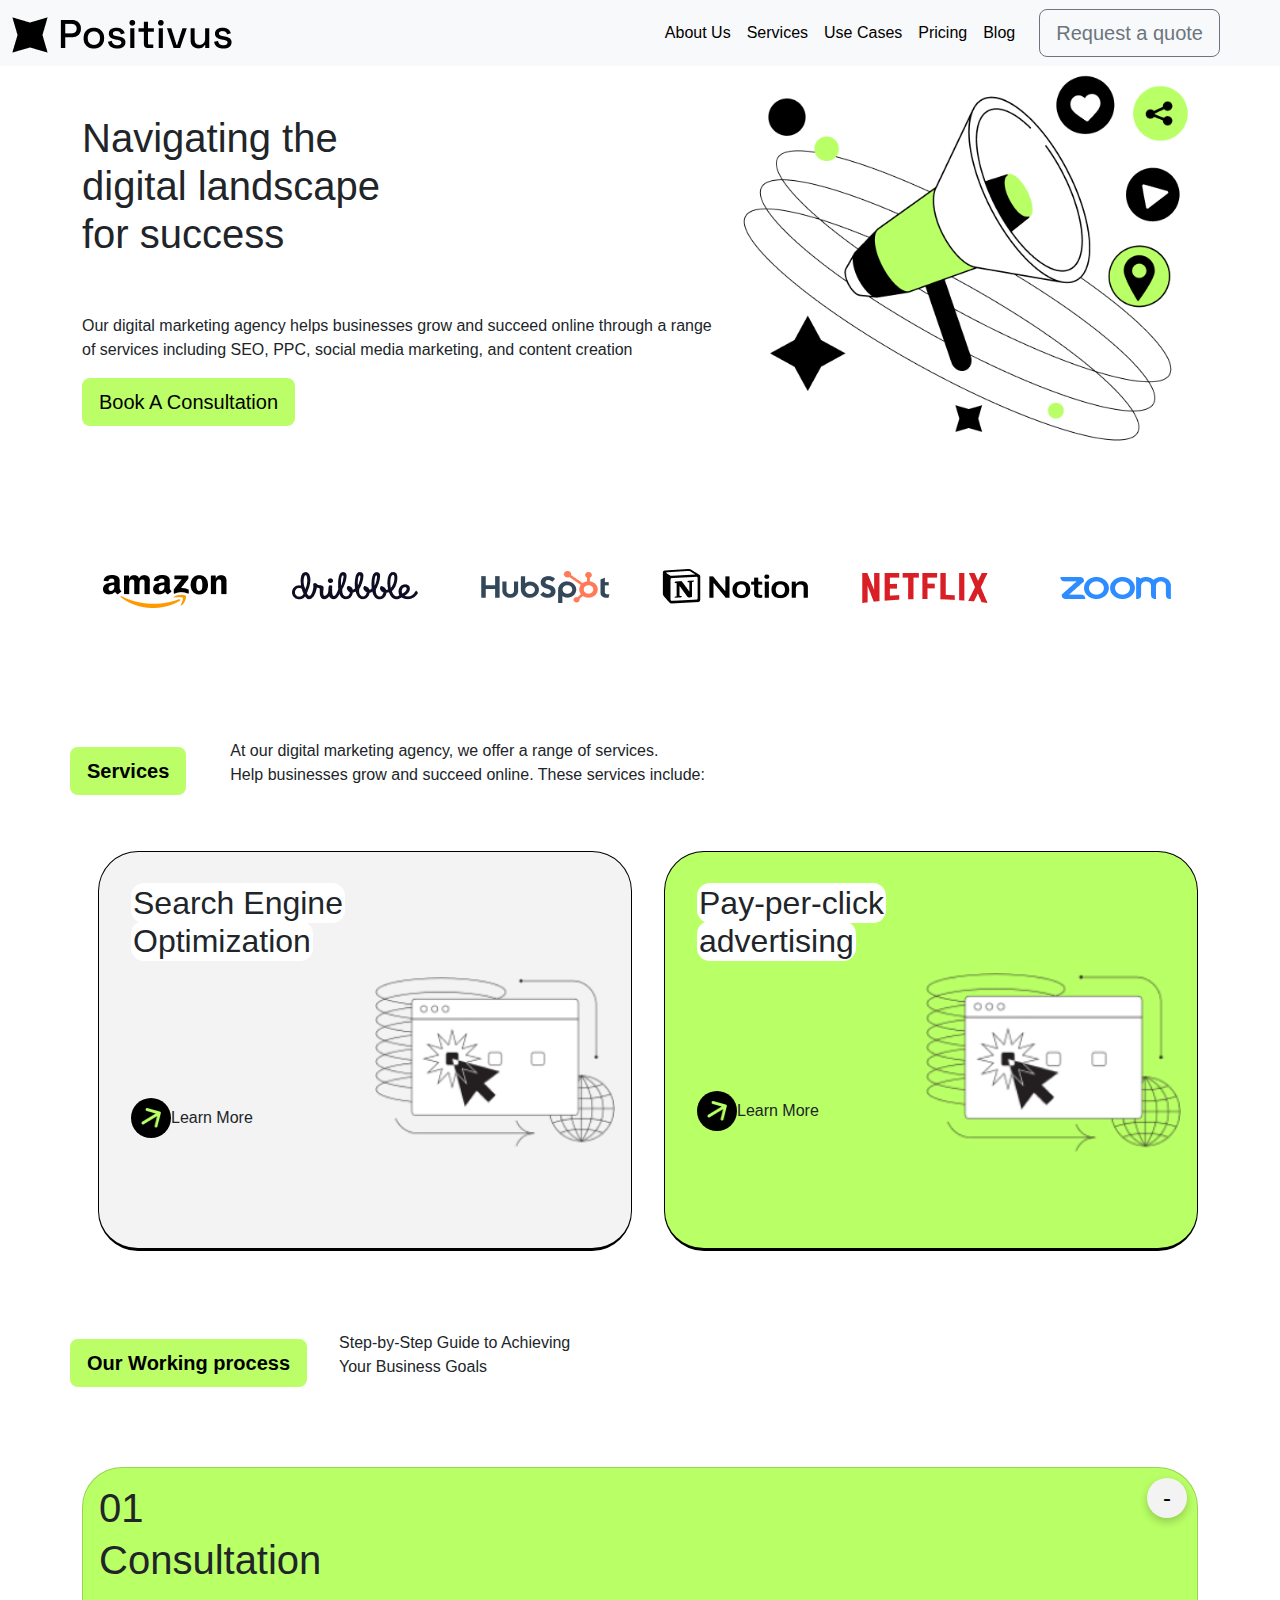
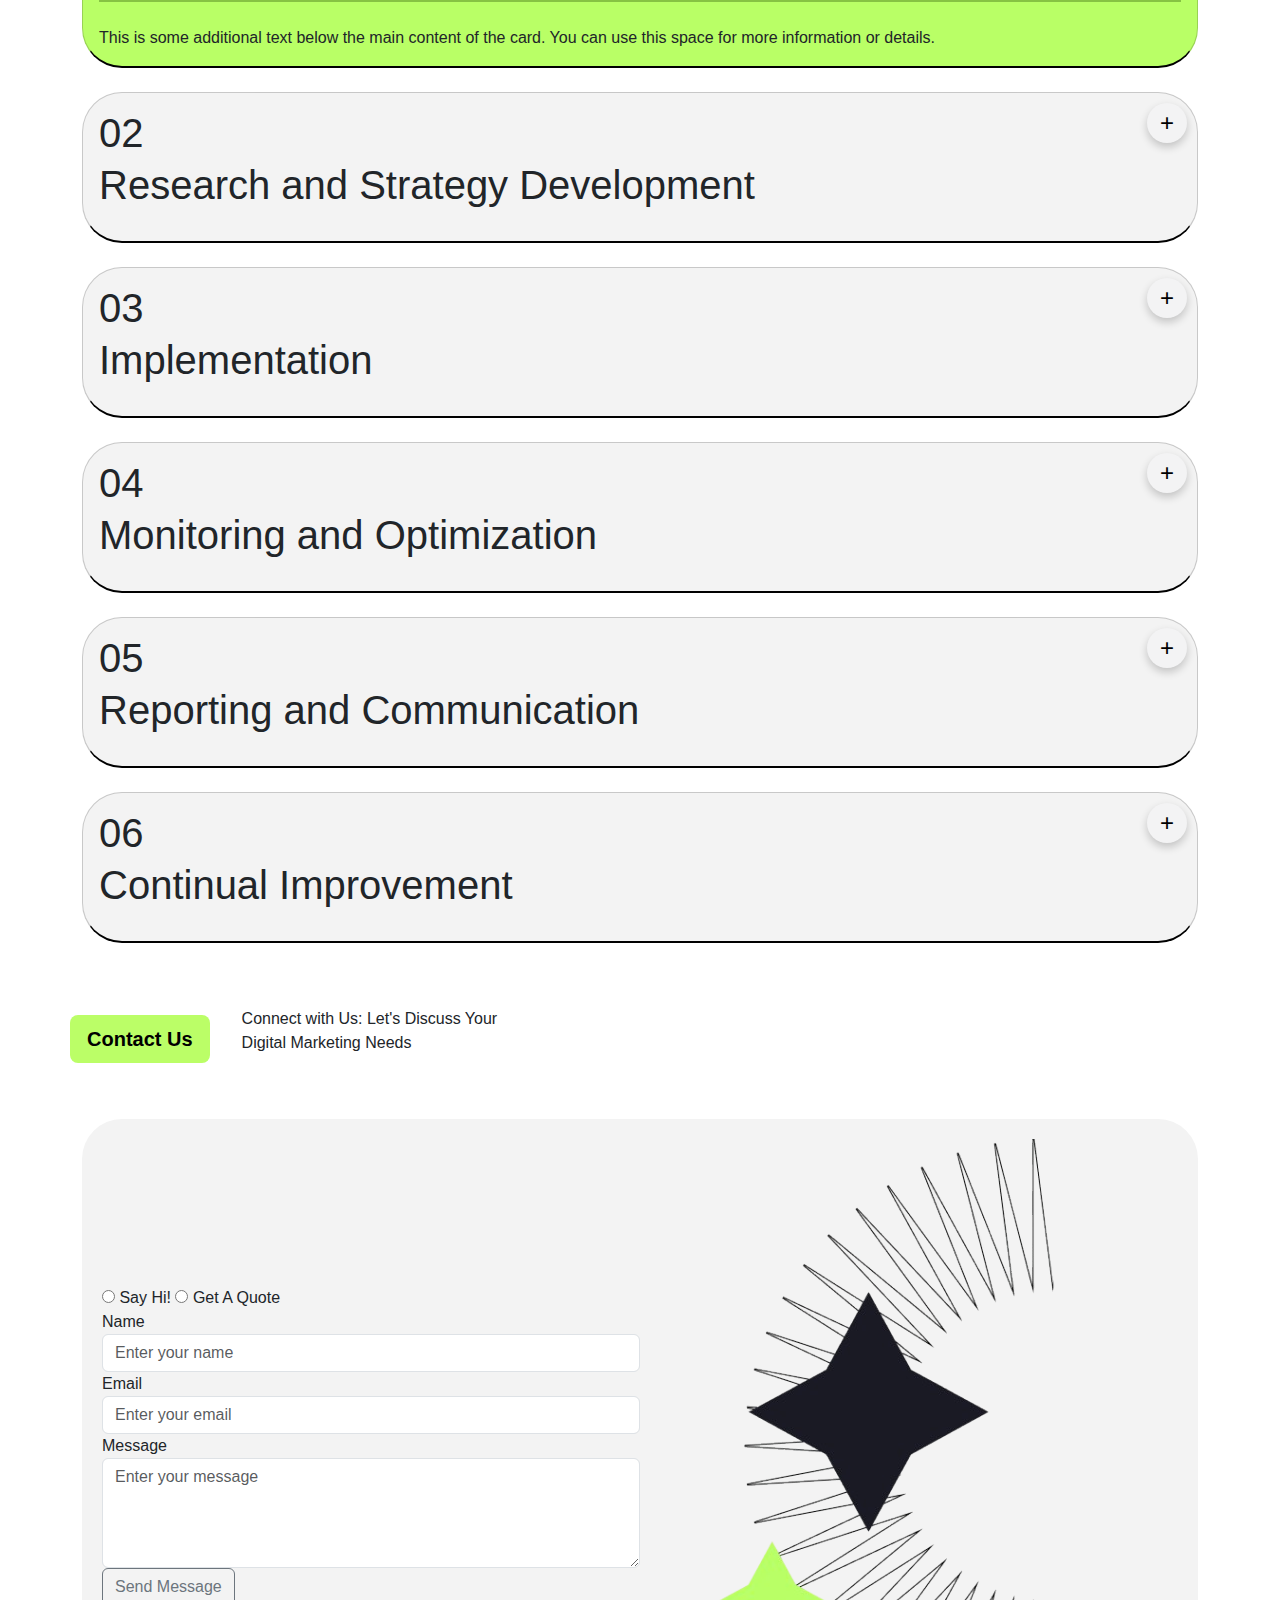
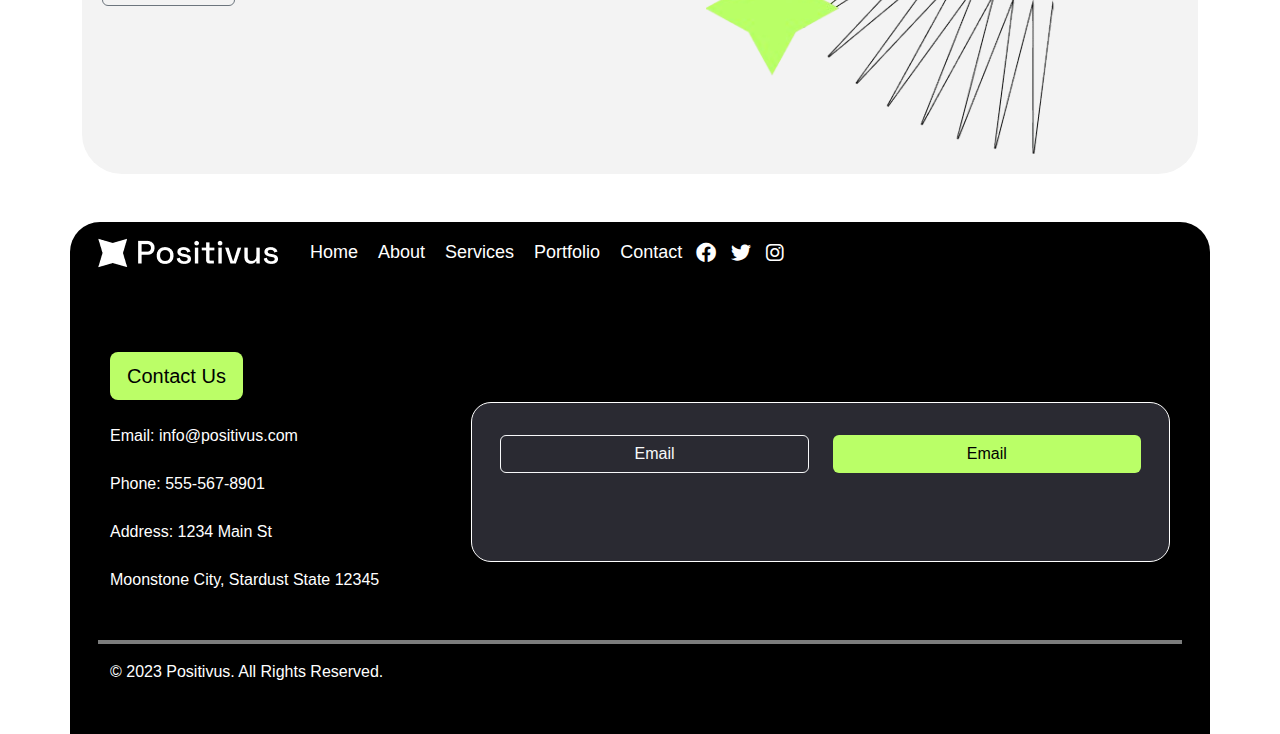
<file: index.html>
<!DOCTYPE html>
<html lang="en">
  <head>
    <meta charset="utf-8" />
    <meta name="viewport" content="width=device-width, initial-scale=1" />
    <title>My Web</title>
    <link
      href="https://cdn.jsdelivr.net/npm/bootstrap@5.3.3/dist/css/bootstrap.min.css"
      rel="stylesheet"
      integrity="sha384-QWTKZyjpPEjISv5WaRU9OFeRpok6YctnYmDr5pNlyT2bRjXh0JMhjY6hW+ALEwIH"
      crossorigin="anonymous"
    />
    <link rel="stylesheet" href="style1.css" />
    <link
      rel="stylesheet"
      href="https://cdnjs.cloudflare.com/ajax/libs/font-awesome/6.0.0-beta3/css/all.min.css"
    />
  </head>

  <body>
    <!-- navbar------------------------------- -->
    <div class="empty"></div>
    <nav class="navbar navbar-expand-lg bg-body-tertiary">
      <div class="container-fluid">
        <a class="navbar-brand" href="#">
          <img
            src="./img/Logo (1).png"
            alt="Logo"
            width="219.54px"
            height="36px"
            class="d-inline-block align-text-top"
          />
        </a>
        <button
          class="navbar-toggler"
          type="button"
          data-bs-toggle="collapse"
          data-bs-target="#navbarSupportedContent"
          aria-controls="navbarSupportedContent"
          aria-expanded="false"
          aria-label="Toggle navigation"
        >
          <span class="navbar-toggler-icon"></span>
        </button>
        <div
          class="collapse navbar-collapse justify-content-end pe-5"
          id="navbarSupportedContent"
        >
          <ul class="navbar-nav mb-2 mb-lg-0">
            <li class="nav-item">
              <a class="nav-link active" aria-current="page" href="#"
                >About Us</a
              >
            </li>
            <li class="nav-item">
              <a class="nav-link active" aria-current="page" href="#"
                >Services</a
              >
            </li>
            <li class="nav-item">
              <a class="nav-link active" aria-current="page" href="#"
                >Use Cases</a
              >
            </li>
            <li class="nav-item">
              <a class="nav-link active" aria-current="page" href="#"
                >Pricing</a
              >
            </li>
            <li class="nav-item">
              <a class="nav-link active" aria-current="page" href="#">Blog</a>
            </li>
          </ul>
          <form class="d-flex ms-3" role="search">
            <button class="btn btn-outline-secondary btn-lg" type="submit">
              Request a quote
            </button>
          </form>
        </div>
      </div>
    </nav>
    <!-- nav bar end--------------------------------------- -->

    <!-- hero start------------ -->
    <div class="container text-center d-flex flex-column flex-md-row align-items-center heropad">
        <div class="text-start order-2 order-md-1">
          <h1 class="fs-1">
            Navigating the<br />
            digital landscape<br />
            for success
          </h1>
          <br /><br />
          <p class="herop">
            Our digital marketing agency helps
            businesses grow and succeed online
            through a range of services including SEO, PPC,
            social media marketing, and content creation
          </p>
          <button type="button" class="btn bthero btn-lg btservice">
            Book A Consultation
          </button>
        </div>
        <div class="order-1 order-md-2">
          <img class="img-fluid hero-image" src="./img/hero right.png" alt="" />
        </div>
      </div>
      
      

      

    <!-- hero section-------------------------------ends----------- -->

    <!-- brand logos------------start -->
    <div class="container text-center">
      <div class="row brd">
        <div class="col">
          <img src="./img/amazon.png" alt="" />
        </div>
        <div class="col">
          <img src="./img/dribble.png" alt="" />
        </div>
        <div class="col">
          <img src="./img/hubspot.png" alt="" />
        </div>
        <div class="col">
          <img src="./img/notion.png" alt="" />
        </div>
        <div class="col">
          <img src="./img/netflix.png" alt="" />
        </div>
        <div class="col">
          <img src="./img/zoom.png" alt="" />
        </div>
      </div>
    </div>

    <!-- brand logos    end-------------- -->

    <!-- service div--------------------start -->
    <div class="container text-center d-flex flex-column flex-md-row align-items-center service">
        <div>
          <button type="button" class="btn btservice btn-lg text-white">
            Services
          </button>
        </div>
        <div class="text-start container flex-grow-1 ms-md-3 me-md-3">
          <p>
            At our digital marketing agency, we offer a range of services. <br>
            Help businesses grow and succeed online. These services include:
          </p>
        </div>
        <div></div>
      </div>
      

   <!-- cards start------------------------------------------------- -->

<!-- cards start------------------------------------------------- -->

<div class="container text-center twocard">
    <div class="d-flex flex-column flex-md-row bg">
        <div class="d-flex flex-column flex-md-row flex-grow-1 ms-md-3 card-container bgcard2" style="background-color:#f3f3f3 ;">
            <div class="d-flex flex-column flex-md-row flex-grow-1">
                <div class="d-flex flex-column flex-grow-1">
                    <div class="card-body text-start">
                        <h3 class="card-title text-highlight1 fs-2">Search Engine</h3>
                        
                        <h3 class="fs-2 text-highlight1"> Optimization</h3>
                        <br /><br />
                        <!-- <p class="card-text">
                            Some quick example text to build on the card title and make
                            up the bulk of the card's content.
                        </p> -->
                        <div class="learn-more-container d-flex align-items-center lgbtn1">
                            <button class="learn-more-btn">
                                <img
                                    src="./img/Arrow 1.png"
                                    alt="Arrow Icon"
                                    class="arrow-icon"
                                />
                            </button>
                            <span class="learn-more-text">Learn More</span>
                        </div>
                    </div>
                </div>
                <div class="d-flex align-items-center resimg2">
                    <img
                        src="./img/card right.png"
                        class="img-fluid rounded-end"
                        alt="..."
                    />
                </div>
            </div>
        </div>

        <div class="d-flex flex-column flex-md-row flex-grow-1 ms-md-3 card-container bgcard2">
            <div class="d-flex flex-column flex-md-row flex-grow-1">
                <div class="d-flex flex-column flex-grow-1">
                    <div class="card-body text-start">
                        <h3 class="card-title text-highlight1 fs-2">Pay-per-click</h3>
                        
                        <h3 class="fs-2 text-highlight1">advertising</h3>
                        <br /><br />
                        <!-- <p class="card-text">
                            Some quick example text to build on the card title and make
                            up the bulk of the card's content.
                        </p> -->
                        <div class="learn-more-container d-flex align-items-center lgbtn1">
                            <button class="learn-more-btn">
                                <img
                                    src="./img/Arrow 1.png"
                                    alt="Arrow Icon"
                                    class="arrow-icon"
                                />
                            </button>
                            <span class="learn-more-text">Learn More</span>
                        </div>
                    </div>
                </div>
                <div class="d-flex align-items-center resimg2">
                    <img
                        src="./img/card right.png"
                        class="img-fluid rounded-end"
                        alt="..."
                    />
                </div>
            </div>
        </div>
    </div>
</div>

  
      
    <!-- card ends------------------------- -->

    <!-- working process starts---------------------------- -->
    <div class="container text-center d-flex flex-column flex-md-row align-items-center service process">
        <div>
          <button type="button" class="btn btservice btn-lg text-white">
            Our Working process
          </button>
        </div>
        <div class="text-start flex-grow-1 ms-md-3 me-md-3">
          <p>
            Step-by-Step Guide to Achieving <br> Your Business Goals
          </p>
        </div>
        <div></div>
      </div>
    <!-- working process end ------------------ -->

    <!-- large card start-------------- -->
    <div class="container mt-4 ">
      <div class="card large-card lgc position-relative large-card-container"  style="background-color: #b9ff66;">
        <div class="card-body">
          <div class="borderdown"> 
            <h1 class="card-title fs-1">01</h1>
            <h4 class="card-subtitle fs-1">Consultation</h4>
            <button class="btn btn-circle">
              <span class="minus-icon ">-</span>
            </button>
          </div>
          <p class="card-text">
            This is some additional text below the main content of the card. You
            can use this space for more information or details.
          </p>
        </div>
      </div>
    </div>

    <div class="container mt-4">
      <div class="card large-card position-relative large-card-container">
        <div class="card-body">
          <h1 class="card-title fs-1">02</h1>
          <h4 class="card-subtitle fs-1">Research and Strategy Development</h4>
          <button class="btn btn-circle ">
            <span class="minus-icon">+</span>
          </button>
        </div>
      </div>
    </div>

    <div class="container mt-4">
      <div class="card large-card position-relative large-card-container">
        <div class="card-body">
          <h1 class="card-title fs-1">03</h1>
          <h4 class="card-subtitle fs-1">Implementation</h4>
          <button class="btn btn-circle">
            <span class="minus-icon">+</span>
          </button>
        </div>
      </div>
    </div>

    <div class="container mt-4">
      <div class="card large-card position-relative large-card-container">
        <div class="card-body">
          <h1 class="card-title fs-1">04</h1>
          <h4 class="card-subtitle fs-1">Monitoring and Optimization</h4>
          <button class="btn btn-circle">
            <span class="minus-icon">+</span>
          </button>
        </div>
      </div>
    </div>

    <div class="container mt-4">
      <div class="card large-card position-relative large-card-container">
        <div class="card-body">
          <h1 class="card-title fs-1">05</h1>
          <h4 class="card-subtitle fs-1">Reporting and Communication</h4>
          <button class="btn btn-circle">
            <span class="minus-icon">+</span>
          </button>
        </div>
      </div>
    </div>

    <div class="container mt-4">
      <div class="card large-card position-relative large-card-container">
        <div class="card-body">
          <h1 class="card-title fs-1">06</h1>
          <h4 class="card-subtitle fs-1">Continual Improvement</h4>
          <button class="btn btn-circle">
            <span class="minus-icon">+</span>
          </button>
        </div>
      </div>
    </div>

    <!-- contact us----------------------starts---------------------- -->
    <div class="container text-center d-flex flex-column flex-md-row align-items-center service contactus">
        <div>
          <button type="button" class="btn btservice btn-lg text-white">
            Contact Us
          </button>
        </div>
        <div class="text-start flex-grow-1 ms-md-3 me-md-3">
          <p class="contactus">
            Connect with Us: Let's Discuss Your <br> Digital Marketing Needs
          </p>
        </div>
        <div></div>
      </div>

    <!-- form start------------------------------------------------------------ -->

    <div class="container text-start ">
        <div class="flex-container">
            <div class="form-wrapper">
                <div class="form-container fmpad">
                    <form>
                        <div class="form-group">
                            <label>
                                <input type="radio" name="options" class="radio-inline" />
                                Say Hi!
                            </label>
                            <label>
                                <input type="radio" name="options" class="radio-inline" />
                                Get A Quote
                            </label>
                        </div>
                        <div class="form-group">
                            <label for="name">Name</label>
                            <input
                                type="text"
                                class="form-control"
                                id="name"
                                placeholder="Enter your name"
                            />
                        </div>
                        <div class="form-group">
                            <label for="email">Email</label>
                            <input
                                type="email"
                                class="form-control"
                                id="email"
                                placeholder="Enter your email"
                            />
                        </div>
                        <div class="form-group">
                            <label for="msg">Message</label>
                            <textarea
                                class="form-control"
                                id="msg"
                                rows="4"
                                placeholder="Enter your message"
                            ></textarea>
                        </div>
                        <button type="submit" class="btn btn btn-outline-secondary btn-block">
                            Send Message
                        </button>
                    </form>
                </div>
            </div>
            <div class="image-wrapper">
                <img src="./img/form img.png" alt="Form Image" class="img-fluid" />
            </div>
        </div>
    </div>

    <!-- footer---------------------------- -->
    <div class="container formmain1">
      <div class="row">
        <div>
          <div class="container-custom d-flex">
            <div class="form-container">
             
              <nav class="main-navbar">
                <div class="brand-logo">
                    <img src="./img/wlogo.png" alt="Logo">
                </div>
                <ul class="nav-links">
                    <li><a href="#">Home</a></li>
                    <li><a href="#">About</a></li>
                    <li><a href="#">Services</a></li>
                    <li><a href="#">Portfolio</a></li>
                    <li><a href="#">Contact</a></li>
                </ul>
                <div class="social-media-icons">
                    <a href="#" class="fab fa-facebook"></a>
                    <a href="#" class="fab fa-twitter"></a>
                    <a href="#" class="fab fa-instagram"></a>
                </div>
            </nav>
            
            </div>
          </div>
        </div>
      </div>

      <div class="footsec">
        <div class="container text-start">
          <div class="row">
            <div class="col-4">
              <button
                type="button"
                class="btn btformcontact btn-lg text-white"
                style="margin-top: 1em"
              >
                Contact Us
              </button>
              <br /><br />
              <p style="color: white" class="footp">
                Email: info@positivus.com <br /><br />
                Phone: 555-567-8901 <br />
                <br />
                Address: 1234 Main St <br />
                <br />
                Moonstone City, Stardust State 12345
              </p>
            </div>
            <div class="col-8">
              <div class="twobtn">
                <div class="container text-center">
                  <div class="row">
                    <div class="col">
                      <button type="button" class="btn btn-outline-light">
                        Email
                      </button>
                    </div>
                    <div class="col">
                      <button
                        type="button"
                        class="btn"
                        style="background-color: #baff67; color: black"
                      >
                        Email
                      </button>
                    </div>
                  </div>
                </div>
              </div>
            </div>
            <hr
              class="border border-light border-2 opacity-50"
              style="margin-top: 3%"
            />

            <div >
              <p class="text-start mb-0 footmedia" style="color: white;  " >
                © 2023 Positivus. All Rights Reserved.
              </p>
            </div>
          </div>
        </div>
      </div>
    </div>

    <script
      src="https://cdn.jsdelivr.net/npm/bootstrap@5.3.3/dist/js/bootstrap.bundle.min.js"
      integrity="sha384-YvpcrYf0tY3lHB60NNkmXc5s9fDVZLESaAA55NDzOxhy9GkcIdslK1eN7N6jIeHz"
      crossorigin="anonymous"
    ></script>
  </body>
</html>
</file>
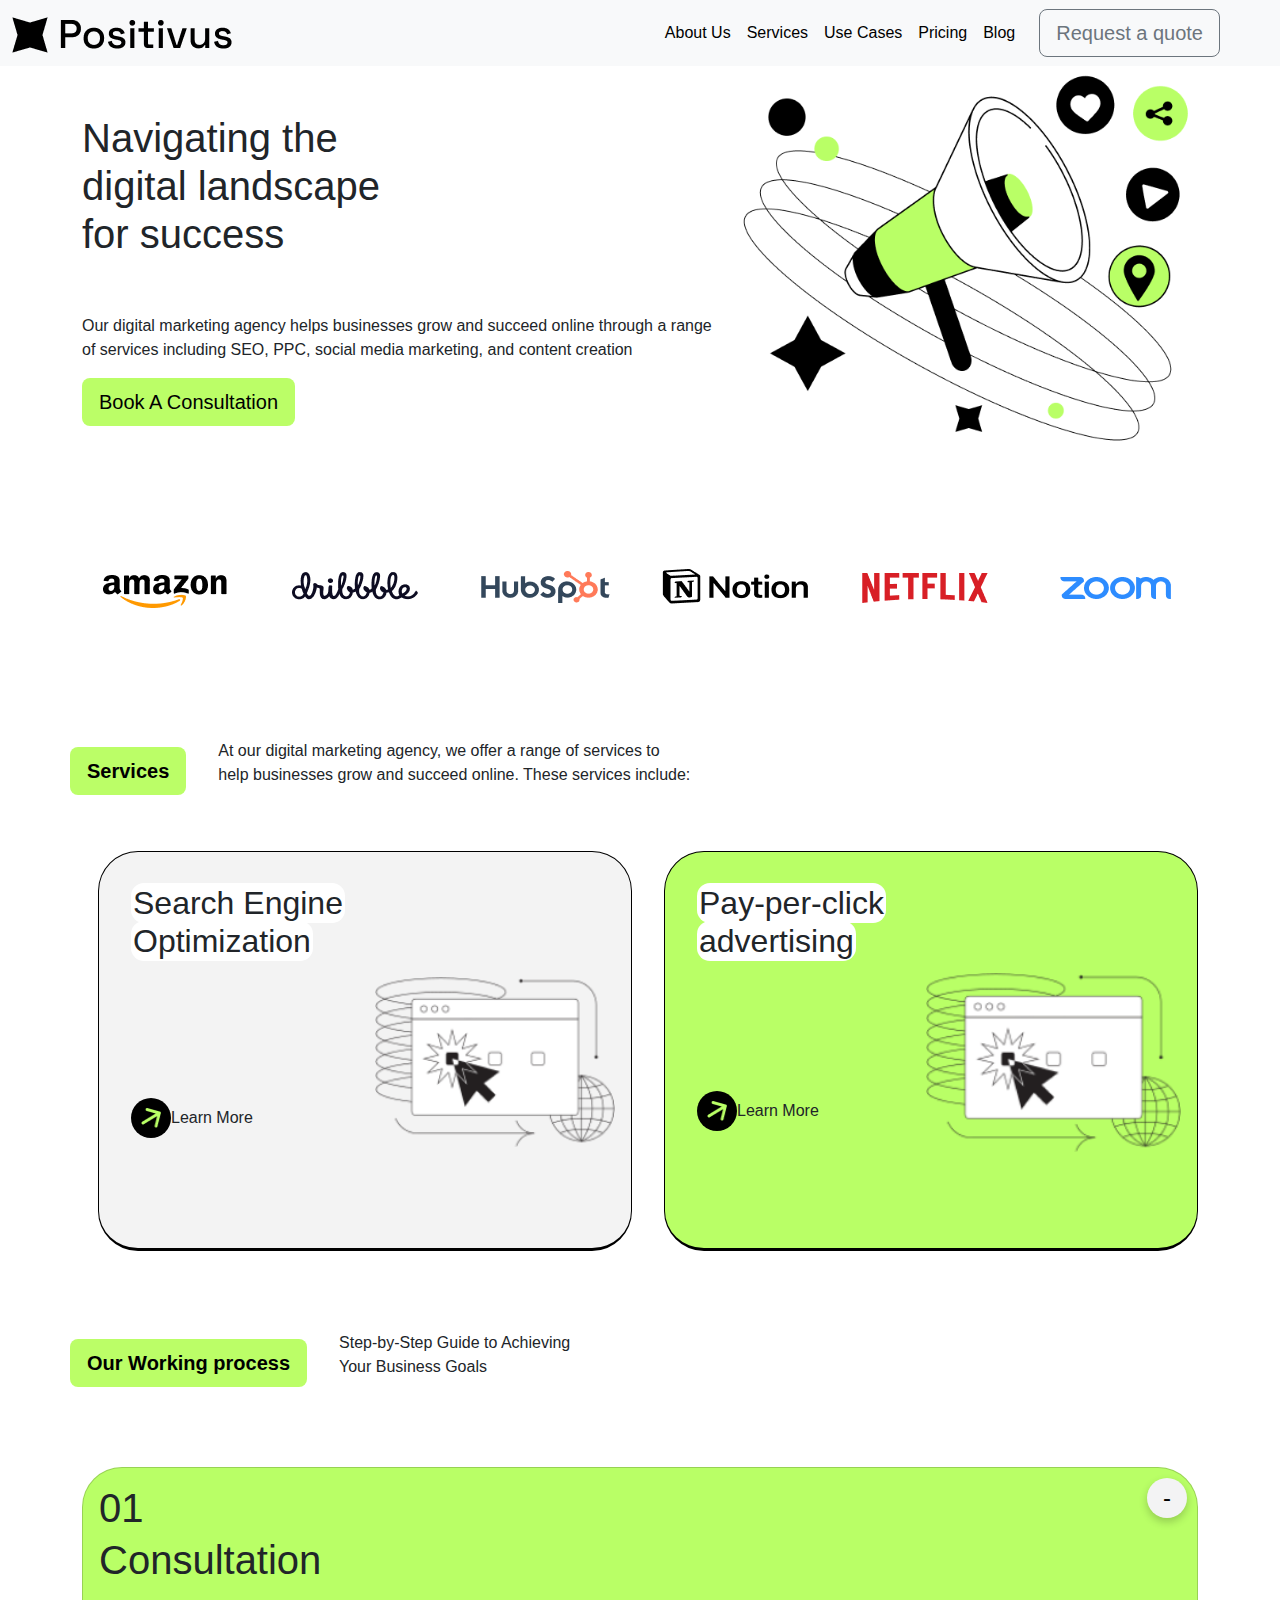
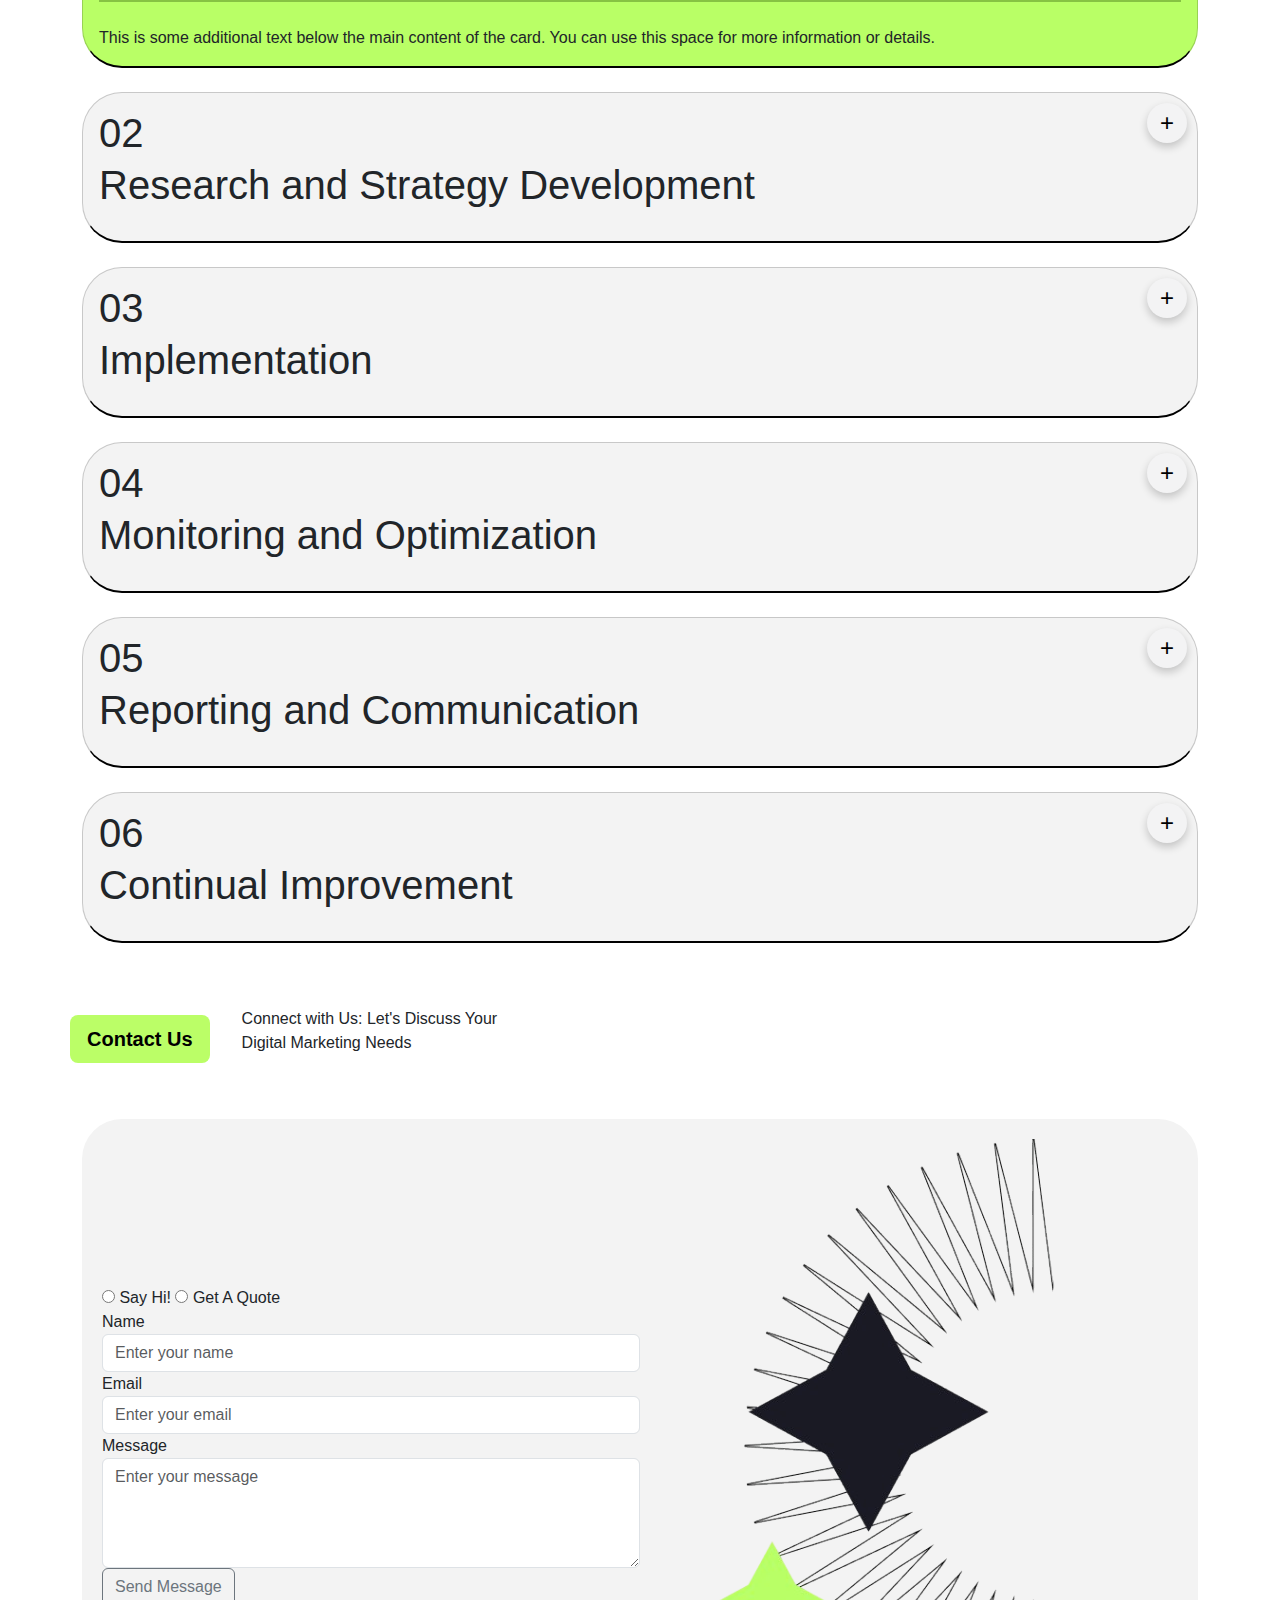
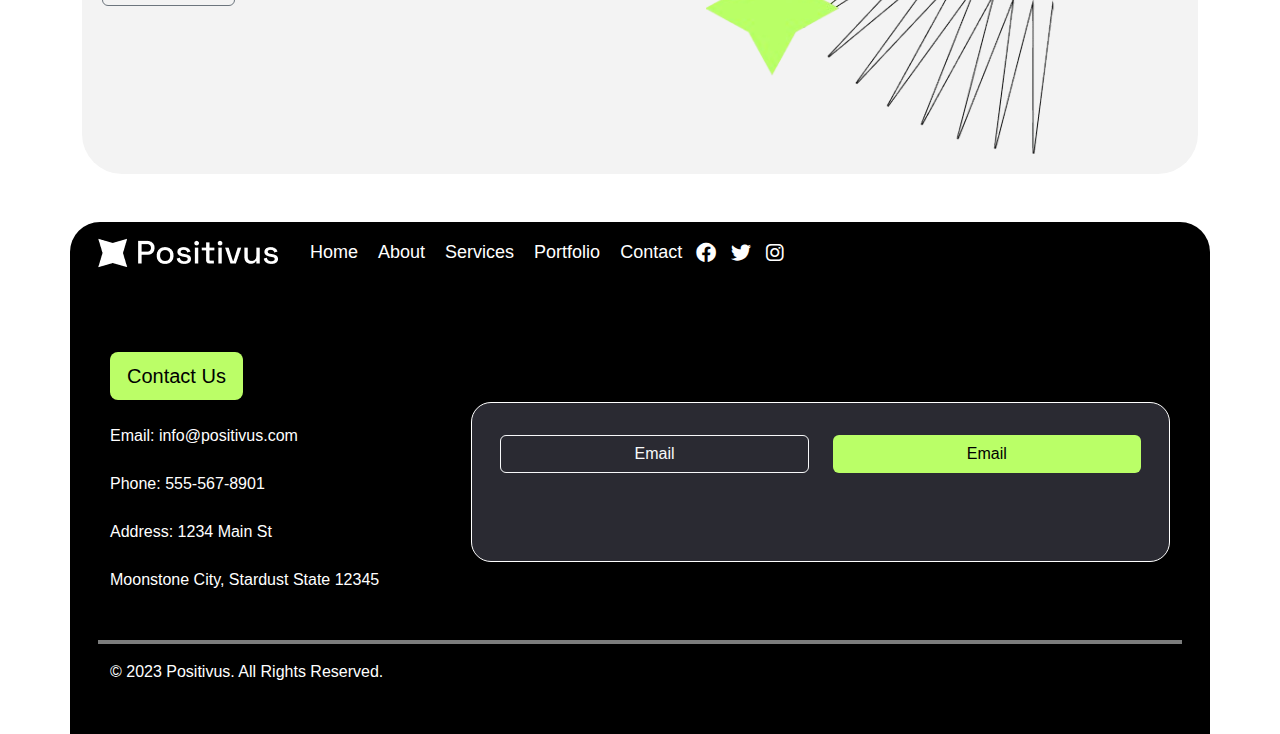
<file: final.html>
<!DOCTYPE html>
<html lang="en">
  <head>
    <meta charset="utf-8" />
    <meta name="viewport" content="width=device-width, initial-scale=1" />
    <title>Bootstrap demo</title>
    <link
      href="https://cdn.jsdelivr.net/npm/bootstrap@5.3.3/dist/css/bootstrap.min.css"
      rel="stylesheet"
      integrity="sha384-QWTKZyjpPEjISv5WaRU9OFeRpok6YctnYmDr5pNlyT2bRjXh0JMhjY6hW+ALEwIH"
      crossorigin="anonymous"
    />
    <link rel="stylesheet" href="style1.css" />
    <link
      rel="stylesheet"
      href="https://cdnjs.cloudflare.com/ajax/libs/font-awesome/6.0.0-beta3/css/all.min.css"
    />
  </head>

  <body>
    <!-- navbar------------------------------- -->
    <div class="empty"></div>
    <nav class="navbar navbar-expand-lg bg-body-tertiary">
      <div class="container-fluid">
        <a class="navbar-brand" href="#">
          <img
            src="./img/Logo (1).png"
            alt="Logo"
            width="219.54px"
            height="36px"
            class="d-inline-block align-text-top"
          />
        </a>
        <button
          class="navbar-toggler"
          type="button"
          data-bs-toggle="collapse"
          data-bs-target="#navbarSupportedContent"
          aria-controls="navbarSupportedContent"
          aria-expanded="false"
          aria-label="Toggle navigation"
        >
          <span class="navbar-toggler-icon"></span>
        </button>
        <div
          class="collapse navbar-collapse justify-content-end pe-5"
          id="navbarSupportedContent"
        >
          <ul class="navbar-nav mb-2 mb-lg-0">
            <li class="nav-item">
              <a class="nav-link active" aria-current="page" href="#"
                >About Us</a
              >
            </li>
            <li class="nav-item">
              <a class="nav-link active" aria-current="page" href="#"
                >Services</a
              >
            </li>
            <li class="nav-item">
              <a class="nav-link active" aria-current="page" href="#"
                >Use Cases</a
              >
            </li>
            <li class="nav-item">
              <a class="nav-link active" aria-current="page" href="#"
                >Pricing</a
              >
            </li>
            <li class="nav-item">
              <a class="nav-link active" aria-current="page" href="#">Blog</a>
            </li>
          </ul>
          <form class="d-flex ms-3" role="search">
            <button class="btn btn-outline-secondary btn-lg" type="submit">
              Request a quote
            </button>
          </form>
        </div>
      </div>
    </nav>
    <!-- nav bar end--------------------------------------- -->

    <!-- hero start------------ -->
    <div class="container text-center d-flex flex-column flex-md-row align-items-center heropad">
        <div class="text-start order-2 order-md-1">
          <h1 class="fs-1">
            Navigating the<br />
            digital landscape<br />
            for success
          </h1>
          <br /><br />
          <p class="herop">
            Our digital marketing agency helps
            businesses grow and succeed online
            through a range of services including SEO, PPC,
            social media marketing, and content creation
          </p>
          <button type="button" class="btn bthero btn-lg btservice">
            Book A Consultation
          </button>
        </div>
        <div class="order-1 order-md-2">
          <img class="img-fluid hero-image" src="./img/hero right.png" alt="" />
        </div>
      </div>
      
      

      

    <!-- hero section-------------------------------ends----------- -->

    <!-- brand logos------------start -->
    <div class="container text-center">
      <div class="row brd">
        <div class="col">
          <img src="./img/amazon.png" alt="" />
        </div>
        <div class="col">
          <img src="./img/dribble.png" alt="" />
        </div>
        <div class="col">
          <img src="./img/hubspot.png" alt="" />
        </div>
        <div class="col">
          <img src="./img/notion.png" alt="" />
        </div>
        <div class="col">
          <img src="./img/netflix.png" alt="" />
        </div>
        <div class="col">
          <img src="./img/zoom.png" alt="" />
        </div>
      </div>
    </div>

    <!-- brand logos    end-------------- -->

    <!-- service div--------------------start -->
    <div class="container text-center d-flex flex-column flex-md-row align-items-center service">
        <div>
          <button type="button" class="btn btservice btn-lg text-white">
            Services
          </button>
        </div>
        <div class="text-start flex-grow-1 ms-md-3 me-md-3">
          <p>
            At our digital marketing agency, we offer a range of services to <br>
            help businesses grow and succeed online. These services include:
          </p>
        </div>
        <div></div>
      </div>
      

   <!-- cards start------------------------------------------------- -->

<!-- cards start------------------------------------------------- -->

<div class="container text-center twocard">
    <div class="d-flex flex-column flex-md-row bg">
        <div class="d-flex flex-column flex-md-row flex-grow-1 ms-md-3 card-container bgcard2" style="background-color:#f3f3f3 ;">
            <div class="d-flex flex-column flex-md-row flex-grow-1">
                <div class="d-flex flex-column flex-grow-1">
                    <div class="card-body text-start">
                        <h3 class="card-title text-highlight1 fs-2">Search Engine</h3>
                        
                        <h3 class="fs-2 text-highlight1"> Optimization</h3>
                        <br /><br />
                        <!-- <p class="card-text">
                            Some quick example text to build on the card title and make
                            up the bulk of the card's content.
                        </p> -->
                        <div class="learn-more-container d-flex align-items-center lgbtn1">
                            <button class="learn-more-btn">
                                <img
                                    src="./img/Arrow 1.png"
                                    alt="Arrow Icon"
                                    class="arrow-icon"
                                />
                            </button>
                            <span class="learn-more-text">Learn More</span>
                        </div>
                    </div>
                </div>
                <div class="d-flex align-items-center resimg2">
                    <img
                        src="./img/card right.png"
                        class="img-fluid rounded-end"
                        alt="..."
                    />
                </div>
            </div>
        </div>

        <div class="d-flex flex-column flex-md-row flex-grow-1 ms-md-3 card-container bgcard2">
            <div class="d-flex flex-column flex-md-row flex-grow-1">
                <div class="d-flex flex-column flex-grow-1">
                    <div class="card-body text-start">
                        <h3 class="card-title text-highlight1 fs-2">Pay-per-click</h3>
                        
                        <h3 class="fs-2 text-highlight1">advertising</h3>
                        <br /><br />
                        <!-- <p class="card-text">
                            Some quick example text to build on the card title and make
                            up the bulk of the card's content.
                        </p> -->
                        <div class="learn-more-container d-flex align-items-center lgbtn1">
                            <button class="learn-more-btn">
                                <img
                                    src="./img/Arrow 1.png"
                                    alt="Arrow Icon"
                                    class="arrow-icon"
                                />
                            </button>
                            <span class="learn-more-text">Learn More</span>
                        </div>
                    </div>
                </div>
                <div class="d-flex align-items-center resimg2">
                    <img
                        src="./img/card right.png"
                        class="img-fluid rounded-end"
                        alt="..."
                    />
                </div>
            </div>
        </div>
    </div>
</div>

  
      
    <!-- card ends------------------------- -->

    <!-- working process starts---------------------------- -->
    <div class="container text-center d-flex flex-column flex-md-row align-items-center service process">
        <div>
          <button type="button" class="btn btservice btn-lg text-white">
            Our Working process
          </button>
        </div>
        <div class="text-start flex-grow-1 ms-md-3 me-md-3">
          <p>
            Step-by-Step Guide to Achieving <br> Your Business Goals
          </p>
        </div>
        <div></div>
      </div>
    <!-- working process end ------------------ -->

    <!-- large card start-------------- -->
    <div class="container mt-4 ">
      <div class="card large-card lgc position-relative large-card-container"  style="background-color: #b9ff66;">
        <div class="card-body">
          <div class="borderdown"> 
            <h1 class="card-title fs-1">01</h1>
            <h4 class="card-subtitle fs-1">Consultation</h4>
            <button class="btn btn-circle">
              <span class="minus-icon ">-</span>
            </button>
          </div>
          <p class="card-text">
            This is some additional text below the main content of the card. You
            can use this space for more information or details.
          </p>
        </div>
      </div>
    </div>

    <div class="container mt-4">
      <div class="card large-card position-relative large-card-container">
        <div class="card-body">
          <h1 class="card-title fs-1">02</h1>
          <h4 class="card-subtitle fs-1">Research and Strategy Development</h4>
          <button class="btn btn-circle ">
            <span class="minus-icon">+</span>
          </button>
        </div>
      </div>
    </div>

    <div class="container mt-4">
      <div class="card large-card position-relative large-card-container">
        <div class="card-body">
          <h1 class="card-title fs-1">03</h1>
          <h4 class="card-subtitle fs-1">Implementation</h4>
          <button class="btn btn-circle">
            <span class="minus-icon">+</span>
          </button>
        </div>
      </div>
    </div>

    <div class="container mt-4">
      <div class="card large-card position-relative large-card-container">
        <div class="card-body">
          <h1 class="card-title fs-1">04</h1>
          <h4 class="card-subtitle fs-1">Monitoring and Optimization</h4>
          <button class="btn btn-circle">
            <span class="minus-icon">+</span>
          </button>
        </div>
      </div>
    </div>

    <div class="container mt-4">
      <div class="card large-card position-relative large-card-container">
        <div class="card-body">
          <h1 class="card-title fs-1">05</h1>
          <h4 class="card-subtitle fs-1">Reporting and Communication</h4>
          <button class="btn btn-circle">
            <span class="minus-icon">+</span>
          </button>
        </div>
      </div>
    </div>

    <div class="container mt-4">
      <div class="card large-card position-relative large-card-container">
        <div class="card-body">
          <h1 class="card-title fs-1">06</h1>
          <h4 class="card-subtitle fs-1">Continual Improvement</h4>
          <button class="btn btn-circle">
            <span class="minus-icon">+</span>
          </button>
        </div>
      </div>
    </div>

    <!-- contact us----------------------starts---------------------- -->
    <div class="container text-center d-flex flex-column flex-md-row align-items-center service contactus">
        <div>
          <button type="button" class="btn btservice btn-lg text-white">
            Contact Us
          </button>
        </div>
        <div class="text-start flex-grow-1 ms-md-3 me-md-3">
          <p class="contactus">
            Connect with Us: Let's Discuss Your <br> Digital Marketing Needs
          </p>
        </div>
        <div></div>
      </div>

    <!-- form start------------------------------------------------------------ -->

    <div class="container text-start ">
        <div class="flex-container">
            <div class="form-wrapper">
                <div class="form-container fmpad">
                    <form>
                        <div class="form-group">
                            <label>
                                <input type="radio" name="options" class="radio-inline" />
                                Say Hi!
                            </label>
                            <label>
                                <input type="radio" name="options" class="radio-inline" />
                                Get A Quote
                            </label>
                        </div>
                        <div class="form-group">
                            <label for="name">Name</label>
                            <input
                                type="text"
                                class="form-control"
                                id="name"
                                placeholder="Enter your name"
                            />
                        </div>
                        <div class="form-group">
                            <label for="email">Email</label>
                            <input
                                type="email"
                                class="form-control"
                                id="email"
                                placeholder="Enter your email"
                            />
                        </div>
                        <div class="form-group">
                            <label for="msg">Message</label>
                            <textarea
                                class="form-control"
                                id="msg"
                                rows="4"
                                placeholder="Enter your message"
                            ></textarea>
                        </div>
                        <button type="submit" class="btn btn btn-outline-secondary btn-block">
                            Send Message
                        </button>
                    </form>
                </div>
            </div>
            <div class="image-wrapper">
                <img src="./img/form img.png" alt="Form Image" class="img-fluid" />
            </div>
        </div>
    </div>

    <!-- footer---------------------------- -->
    <div class="container formmain1">
      <div class="row">
        <div>
          <div class="container-custom d-flex">
            <div class="form-container">
             
              <nav class="main-navbar">
                <div class="brand-logo">
                    <img src="./img/wlogo.png" alt="Logo">
                </div>
                <ul class="nav-links">
                    <li><a href="#">Home</a></li>
                    <li><a href="#">About</a></li>
                    <li><a href="#">Services</a></li>
                    <li><a href="#">Portfolio</a></li>
                    <li><a href="#">Contact</a></li>
                </ul>
                <div class="social-media-icons">
                    <a href="#" class="fab fa-facebook"></a>
                    <a href="#" class="fab fa-twitter"></a>
                    <a href="#" class="fab fa-instagram"></a>
                </div>
            </nav>
            
            </div>
          </div>
        </div>
      </div>

      <div class="footsec">
        <div class="container text-start">
          <div class="row">
            <div class="col-4">
              <button
                type="button"
                class="btn btformcontact btn-lg text-white"
                style="margin-top: 1em"
              >
                Contact Us
              </button>
              <br /><br />
              <p style="color: white" class="footp">
                Email: info@positivus.com <br /><br />
                Phone: 555-567-8901 <br />
                <br />
                Address: 1234 Main St <br />
                <br />
                Moonstone City, Stardust State 12345
              </p>
            </div>
            <div class="col-8">
              <div class="twobtn">
                <div class="container text-center">
                  <div class="row">
                    <div class="col">
                      <button type="button" class="btn btn-outline-light">
                        Email
                      </button>
                    </div>
                    <div class="col">
                      <button
                        type="button"
                        class="btn"
                        style="background-color: #baff67; color: black"
                      >
                        Email
                      </button>
                    </div>
                  </div>
                </div>
              </div>
            </div>
            <hr
              class="border border-light border-2 opacity-50"
              style="margin-top: 3%"
            />

            <div >
              <p class="text-start mb-0 footmedia" style="color: white;  " >
                © 2023 Positivus. All Rights Reserved.
              </p>
            </div>
          </div>
        </div>
      </div>
    </div>

    <script
      src="https://cdn.jsdelivr.net/npm/bootstrap@5.3.3/dist/js/bootstrap.bundle.min.js"
      integrity="sha384-YvpcrYf0tY3lHB60NNkmXc5s9fDVZLESaAA55NDzOxhy9GkcIdslK1eN7N6jIeHz"
      crossorigin="anonymous"
    ></script>
  </body>
</html>
</file>
<file: style1.css>
* {
    margin: 0;
    padding: 0;
    box-sizing: border-box;
    font-family: sans-serif;
    /* border: 1px solid red; */
}

.bg {
    gap: 1rem;
}

.bgcard1, .bgcard2 {
    flex: 1;
    display: flex;
    flex-direction: column;
    background-color: #f8f9fa; 
    border: 1px solid black; 
    border-bottom-width: 3px; 
    border-radius: 40px;
    padding: 1rem;
    height: 400px; 
}


.bgcard2{
    flex: 1;
    display: flex;
    flex-direction: column;
    background-color:#b9ff66; 
    border: 1px solid black; 
    border-bottom-width: 3px; 
    border-radius: 40px;
    padding: 1rem;
    height: 400px; 
}

.card-body {
    padding: 1rem;
}

.learn-more-container {
    display: flex;
    align-items: center;
}

.learn-more-btn {
    background: black; 
    border: none;
    cursor: pointer;
    border-radius: 50%; 
    width: 40px; 
    height: 40px; 
    display: flex;
    align-items: center;
    justify-content: center;
}

.arrow-icon {
    width: 20px; 
    height: 20px; 

}

.card-title {
    position: relative;
}

.text-highlight {
    position: relative;
    display: inline;
    background-color: #baff63;
    padding: 2px;
    border-radius: 13px !important;
}

.text-highlight1{
    position: relative;
    display: inline;
    background-color:white;
    padding: 2px; 
    border-radius: 13px !important
     
}

.card-container {
    margin-bottom: 1rem; 

}

.resimg1 img{

    height: auto;
    
    margin-top: 10%;
}

.resimg2 img{
    height: auto;
    margin-top: 10%;
    width: 25em;
}

.twocard{
    height: auto;
}
@media (max-width: 768px) {
    .bg {
        flex-direction: column; 
    }
}

@media (max-width: 1400px) {
    .hero-image {
        width: 55em !important;
    }
}

.brd {
    padding: 0 0 4em 0;
    margin-top: 8%;
}

 
.service {
    gap: 1rem;
    padding: 4em 0 3em 0;
}

.service button {
    font-weight: 600;
}

.btservice {
    background-color: #bbfe67;
    color: black !important;
}


.lgbtn{
    margin-top: 50%;
}
.lgbtn1{
    margin-top: 50%;
}

@media (max-width: 991px) {
    .bgcard2 .learn-more-container{
        margin-top: 102px !important;
    }

    .resimg2 img{
        width: 200px;
        height: 120px;
    }
}


@media (max-width: 767px) {
    .bg {
        flex-direction: column; 
    }

    .d-flex {
        flex-direction: column; 
    }

    .card-body {
        text-align: center; 
    }

    .resimg1 img, .resimg2 img {
        display: block;
        margin: 0 auto; 
    }

    .learn-more-container {
        display: flex;
        align-items: center; 
        justify-content: center; 
        order: 2; 
        margin-top: 20px; 
    }

    .learn-more-btn {
        margin-right: 10px; 
    }

    .learn-more-text {
        display: inline; 
    }

    .resimg2 {
        position: absolute;
        top: 50%;
        left: 50%;
        transform: translate(-50%, -50%);
    }
    .twocard{
        position: relative;
        width: 100%;
        height: 500px; 
        border: 1px solid #ddd; 
    }

    .bgcard2{
        position: relative;
        width: 100%;
        height: 500px; 
        border: 1px solid #ddd; 
    }
}

@media (max-width: 767px) {
   .process{
    margin-top: 15%;
    text-align: center;
   }
}

@media (max-width: 406px) {
    .process{
     margin-top: 25%;
     text-align: center;
    }
 }

 @media (max-width: 405px) {
    .process{
     margin-top: 28%;
     text-align: center;
    }
 }
 @media (max-width: 364px) {
    .process{
     margin-top: 38%;
     text-align: center;
    }
 }


 /*  */


 .card-title {
    font-size: 3rem; 
    margin-bottom: 0.5rem;
}

.card-subtitle {
    font-size: 1.25rem; 
    margin-bottom: 1rem; 
}

.btn-circle {
    position: absolute;
    top: 10px;
    right: 10px; 
    width: 40px; 
    height: 40px; 
    border-radius: 50%;
    background-color: #f3f3f4; 
    color: black; 
    border: none; 
    display: flex;
    justify-content: center; 
    align-items: center; 
    font-size: 1.5rem; 
    cursor: pointer; 
    box-shadow: 0 4px 8px rgba(0, 0, 0, 0.2);
}

.card-text {
    margin-top: 1.5rem; 
}

.borderdown{
    border-bottom: 2px solid #86c343;
}

.large-card{
    background-color: #f3f3f3;
    border-radius: 40px;
}
.container-custom {
    border-radius: 0 15px 15px 0;
    overflow: hidden;
    display: flex;
    flex-wrap: wrap;
    width: 100%;
}

@media (max-width: 767px) {
    .contactus{
    
     text-align: center;
    }
 }


 /* form */


 .flex-container {
    display: flex;
    flex-direction: row;
    justify-content: space-between;
    align-items: center;
    flex-wrap: wrap;
    /* border: 1px solid black; */
    border-radius: 40px;
    background-color: #f3f3f3;

    padding: 20px;
    flex: 1;
}

.form-wrapper {
    flex: 1;
    max-width: 100%;
}

.image-wrapper {
    flex: 1;
    display: flex;
    justify-content: center;
    align-items: center;
}

@media (max-width: 767px) {
    .image-wrapper {
        display: none;
    }
}




/* footer */

.formmain1 {
    margin-top: 3em;
    /* border: 1px solid red; */
    border-radius: 30px 30px 0 0;
    width: 100% !important;
    height: 32em;
    background-color: black;
}

.main-navbar {
    display: flex;
    justify-content: space-between;
    align-items: center;
    padding: 1em;
    background-color: transparent;
    width: 100%;
}

.brand-logo img {
    height: auto;
}

.nav-links {
    display: flex;
    gap: 20px;
    list-style-type: none;
    margin: auto;
    padding: auto;
}

.nav-links li {
    display: inline;
}

.nav-links li a {
    color: #fff;
    text-decoration: none;
    font-size: 18px;
}

.social-media-icons {
    display: flex;
    gap: 15px;
}

.social-media-icons a {
    color: #fff;
    font-size: 20px;
    text-decoration: none;

}

.social-media-icons a:hover {
    color: #1DA1F2;
}

.footsec {
    margin-top: 2em;
    padding: 1em;
    color: white;
}

.twobtn {
    border: 1px solid white;
    background-color: #2a2a32;
    border-radius: 20px;
    padding: 1em;
}

.twobtn .btn {
    width: 100%;
    margin-top: 1em;
}

@media (max-width: 767px) {
    .main-navbar {
        flex-direction: column;
        align-items: center;
        text-align: center;
    }

    .nav-links {
        flex-direction: column;
        margin-top: 1em;
    }

    .nav-links li {
        margin: 0.5em 0;
    }

    .formmain1 {
        height: auto;
        padding: 1em;
    }

    .footsec {
        text-align: center;
    }

    .twobtn {
        margin-top: 2em;
    }

    .social-media-icons {
        justify-content: center;
        margin-top: 2em;
    }

    hr {
        margin-top: 2em;
    }

    .footmedia {
        margin-top: 2em;
    }
}

.social-media-icons{
    margin-left: 2%;
}
 .twobtn{
    margin-top: 10%;
    border-radius: 20px !important;
    height: 10em;
 }

 .btformcontact{
    background-color: #bbfe67 !important;
    color: black !important;
 }
 @media (max-width: 1200px) {
    .main-navbar {
        justify-content: center;
        gap: 10px; 
        width: 940px;
    }
}

.large-card-container{
    border-bottom: 2px solid black;
}

@media (max-width: 991px) {
    .main-navbar {
        justify-content: center;
        gap: 8px; 
        width: 690px;
    }
   .main-navbar .nav-links a{
font-size: 14px;
   } 

   .main-navbar .social-media-icons a{
    font-size: 14px;
   }
}

@media (max-width: 767px) {
    .main-navbar {
        justify-content: center;
        gap: 8px; 
        width: auto;
    }
}

@media (max-width: 767px) {
    .btformcontact{
        position: absolute;
        top: 230em;
        left: 20em;
    }

    .main-navbar .social-media-icons a{
        margin-left: 12px;
    }
}

@media (max-width: 740px) {
    .btformcontact{
        
        top: 230em;
        left: 19em;
    }
}

@media (max-width: 718px) {
    .btformcontact{
        
        top: 229em;
        left: 18em;
    }
}

@media (max-width: 682px) {
    .btformcontact{
        
        top: 229em;
        left: 17em;
    }
}

@media (max-width: 654px) {
    .btformcontact{
        
        top: 228em;
        left: 17em;
    }
}


@media (max-width: 682px) {
    .btformcontact{
        
        top: 228em;
        left: 16em;
    }
}

@media (max-width: 611px) {
    .btformcontact{
       
        top: 226em;
        left: 15.5em;
    }
}

@media (max-width: 557px) {
    .btformcontact{
        
        top: 225em;
        left: 15em;
    }
}
@media (max-width: 539px) {
    .btformcontact{
        
        top: 224em;
        left: 14em;
    }
}

@media (max-width: 520px) {
    .btformcontact{
        
        top: 223em;
        left: 13em;
    }
}
@media (max-width: 504px) {
    .btformcontact{
        
        top: 221em;
        left: 12.5em;
    }
    .footp{
        font-size: 13px;
    }
}
@media (max-width: 489px) {
    .btformcontact{
        
        top: 220em;
        left: 12em;
    }
}

@media (max-width: 457px) {
    .btformcontact{
        
        top: 220em;
        left: 11.5em;
    }
}
@media (max-width: 455px) {
    .btformcontact{
        
        top: 222.5em;
        left: 11.5em;
    }
}
@media (max-width: 447px) {
    .btformcontact{
        
        top: 221em;
        left: 11em;
    }
}
@media (max-width: 445px) {
    .btformcontact{
        
        top: 223em;
        left: 11em;
    }
}
@media (max-width: 441px) {
    .btformcontact{
        
        top: 224em;
        left: 11em;
    }
}

@media (max-width: 427px) {
    .btformcontact{
        
        top: 222.5em;
        left: 10.5em;
    }
}
@media (max-width: 425px) {
    .btformcontact{
        
        top: 224em;
        left: 10em;
    }
}

@media (max-width: 409px) {
    .btformcontact{
        width: auto;
        top: 223em;
        left: 10em;
    }
}

@media (max-width: 408px) {
    .btformcontact{
        width: auto;
        top: 224em;
        left: 10em;
    }
}

@media (max-width: 406px) {
    .btformcontact{
        width: auto;
        top: 226em;
        left: 10em;
    }
}
@media (max-width: 402px) {
    .btformcontact{
        
        top: 226em;
        left: 9.5em;
    }
}

@media (max-width: 389px) {
    .btformcontact{
        
        top: 226em;
        left: 9em;
    }
}

@media (max-width: 381px) {
    .btformcontact{
        
        top: 225em;
        left: 9em;
    }
}

@media (max-width: 375px) {
    .btformcontact{
        
        top: 224em;
        left: 8.5em;
    }
    .footp{
        font-size: 11px;
    }
}
@media (max-width: 364px) {
    .btformcontact{
        
        top: 225em;
        left: 8em;
    }
}

@media (max-width: 354px) {
    .btformcontact{
        
        top: 224em;
        left: 8em;
    }
}

@media (max-width: 351px) {
    .btformcontact{
        
        top: 225em;
        left: 8em;
    }
}

@media (max-width: 344px) {
    .btformcontact{
        
        top: 226em;
        left: 7.5em;
    }
}
@media (max-width: 337px) {
    .btformcontact{
        
        top: 227em;
        left: 7.5em;
    }
}
@media (max-width: 331px) {
    .btformcontact{
        
        top: 227em;
        left: 7em;
    }
}

@media (max-width: 323px) {
    .btformcontact{
        
        top: 230em;
        left: 7em;
    }
}
</file>
